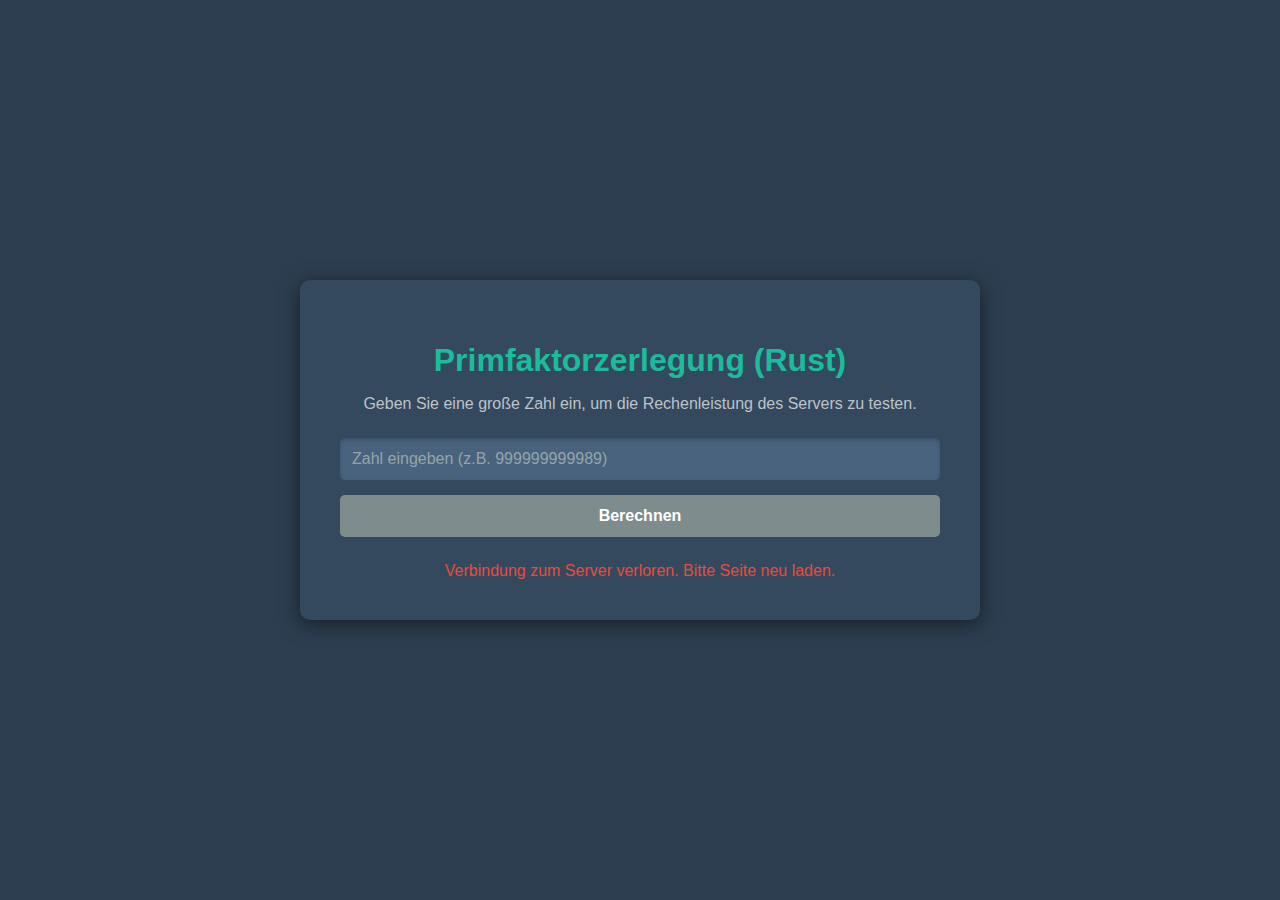
<file: forntend/index.html>
<!DOCTYPE html>
<html lang="de">
<head>
    <meta charset="UTF-8">
    <meta name="viewport" content="width=device-width, initial-scale=1.0">
    <title>Rechenintensives Projekt (Rust)</title>
    <link rel="stylesheet" href="style.css">
</head>
<body>

<div class="main-container">
    <h1>Primfaktorzerlegung (Rust)</h1>
    <p>Geben Sie eine große Zahl ein, um die Rechenleistung des Servers zu testen.</p>

    <form id="factorize-form">
        <input type="number" id="number-input" placeholder="Zahl eingeben (z.B. 999999999989)" required>
        <div class="button-group">
            <button type="submit" id="submit-btn">
                Berechnen
            </button>
            <button type="button" id="cancel-btn" class="hidden">Abbrechen</button>
        </div>

        <div id="progress-container" class="progress-container hidden">
            <div id="progress-bar" class="progress-bar"></div>
            <p id="progress-text" class="progress-text">0% abgeschlossen</p>
        </div>
    </form>

    <div id="result-container" class="hidden">
        <h2>Ergebnis</h2>
        <p id="result-number"></p>
        <p id="result-factors"></p>
        <p id="result-duration"></p>
        <p id="result-duration-sec"></p>
    </div>

    <div id="error-message" class="message hidden"></div>
</div>

<script src="script.js"></script>

</body>
</html>
</file>
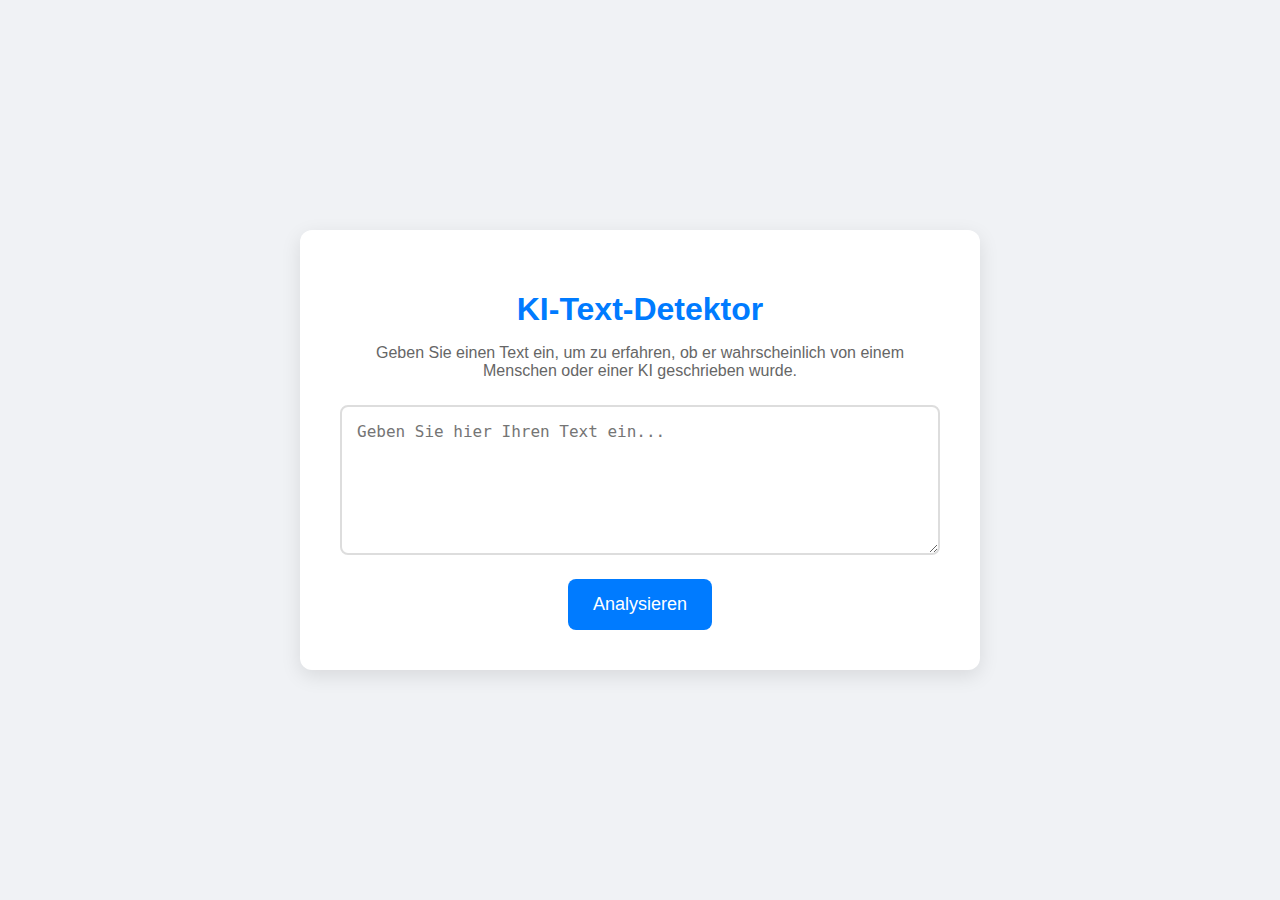
<file: frontend/index.html>
<!DOCTYPE html>
<html lang="de">
<head>
    <meta charset="UTF-8">
    <meta name="viewport" content="width=device-width, initial-scale=1.0">
    <title>KI-Text-Detektor</title>
    <link rel="stylesheet" href="style.css">
</head>
<body>
<div class="container">
    <h1>KI-Text-Detektor</h1>
    <p>Geben Sie einen Text ein, um zu erfahren, ob er wahrscheinlich von einem Menschen oder einer KI geschrieben wurde.</p>
    <textarea id="text-input" placeholder="Geben Sie hier Ihren Text ein..." required></textarea>
    <button id="analyze-btn">Analysieren</button>
    <div id="result-container" class="hidden">
        <p id="result-text"></p>
        <div class="progress-bar-container">
            <div class="progress-bar mensch-bar"></div>
            <div class="progress-bar ki-bar"></div>
        </div>
        <div class="probability-labels">
            <span id="mensch-label"></span>
            <span id="ki-label"></span>
        </div>
    </div>
</div>
<script src="script.js"></script>
</body>
</html>
</file>
<file: forntend/style.css>
/* style.css */
body {
    font-family: -apple-system, BlinkMacSystemFont, "Segoe UI", Roboto, Helvetica, Arial, sans-serif;
    background-color: #2c3e50;
    color: #ecf0f1;
    display: flex;
    justify-content: center;
    align-items: center;
    min-height: 100vh;
    margin: 0;
    padding: 20px;
    box-sizing: border-box;
}

.main-container {
    background-color: #34495e;
    padding: 40px;
    border-radius: 10px;
    box-shadow: 0 4px 20px rgba(0, 0, 0, 0.5);
    max-width: 600px;
    width: 100%;
    text-align: center;
}

h1 {
    color: #1abc9c;
    margin-bottom: 10px;
}

p {
    margin-bottom: 25px;
    color: #bdc3c7;
}

#factorize-form {
    display: flex;
    flex-direction: column;
    gap: 15px;
    margin-bottom: 25px;
}

#number-input {
    padding: 12px;
    border: none;
    border-radius: 5px;
    background-color: #49637e;
    color: #ecf0f1;
    font-size: 1rem;
    box-shadow: inset 0 2px 4px rgba(0, 0, 0, 0.2);
}

#number-input::placeholder {
    color: #95a5a6;
}

.button-group {
    display: flex;
    gap: 10px;
}

button {
    flex: 1;
    padding: 12px 20px;
    border: none;
    border-radius: 5px;
    background-color: #1abc9c;
    color: #fff;
    font-size: 1rem;
    font-weight: bold;
    cursor: pointer;
    transition: background-color 0.3s ease, transform 0.2s ease;
}

#cancel-btn {
    background-color: #e74c3c;
}
#cancel-btn:hover:not(:disabled) {
    background-color: #c0392b;
    transform: translateY(-2px);
}

button:hover:not(:disabled) {
    background-color: #16a085;
    transform: translateY(-2px);
}

button:disabled {
    background-color: #7f8c8d;
    cursor: not-allowed;
}

#loading-spinner {
    display: inline-block;
    width: 1rem;
    height: 1rem;
    border: 3px solid rgba(255, 255, 255, 0.3);
    border-radius: 50%;
    border-top-color: #fff;
    animation: spin 1s ease-in-out infinite;
    vertical-align: middle;
    margin-left: 10px;
}

@keyframes spin {
    to { transform: rotate(360deg); }
}

.hidden {
    display: none !important;
}

/* Styling für Fortschrittsbalken */
.progress-container {
    width: 100%;
    height: 20px;
    background-color: #49637e;
    border-radius: 5px;
    overflow: hidden;
    margin-top: 15px;
    box-shadow: inset 0 2px 4px rgba(0, 0, 0, 0.2);
}

.progress-bar {
    height: 100%;
    width: 0;
    background-color: #2ecc71; /* Fortschrittsfarbe */
    transition: width 0.3s ease; /* Weiche Animation */
}

.progress-text {
    margin-top: 5px;
    font-size: 0.9rem;
    color: #bdc3c7;
}

/* Ergebnisbereich */
#result-container {
    margin-top: 25px;
    text-align: left;
    border-top: 1px solid #49637e;
    padding-top: 25px;
    animation: fadeIn 0.5s ease-in;
}

#result-container h2 {
    color: #3498db;
    margin-bottom: 15px;
}

#result-container p {
    margin-bottom: 10px;
    word-break: break-all;
}

.message {
    color: #e74c3c;
    margin-top: 15px;
}

@keyframes fadeIn {
    from { opacity: 0; transform: translateY(10px); }
    to { opacity: 1; transform: translateY(0); }
}
</file>
<file: frontend/style.css>
/* frontend/style.css */
body {
    font-family: 'Segoe UI', Tahoma, Geneva, Verdana, sans-serif;
    background-color: #f0f2f5;
    color: #333;
    display: flex;
    justify-content: center;
    align-items: center;
    height: 100vh;
    margin: 0;
}
.container {
    background: #fff;
    padding: 40px;
    border-radius: 12px;
    box-shadow: 0 6px 20px rgba(0, 0, 0, 0.1);
    width: 90%;
    max-width: 600px;
    text-align: center;
}
h1 {
    color: #007BFF;
    margin-bottom: 10px;
}
p {
    color: #666;
    margin-bottom: 25px;
}
textarea {
    width: 100%;
    min-height: 150px;
    padding: 15px;
    border: 2px solid #ddd;
    border-radius: 8px;
    font-size: 16px;
    resize: vertical;
    box-sizing: border-box;
    transition: border-color 0.3s;
}
textarea:focus {
    outline: none;
    border-color: #007BFF;
}
button {
    background-color: #007BFF;
    color: white;
    padding: 15px 25px;
    border: none;
    border-radius: 8px;
    cursor: pointer;
    font-size: 18px;
    margin-top: 20px;
    transition: background-color 0.3s ease;
}
button:hover {
    background-color: #0056b3;
}
.hidden {
    display: none;
}
#result-container {
    margin-top: 30px;
    padding: 20px;
    border: 1px solid #e0e0e0;
    border-radius: 10px;
    background-color: #f9f9f9;
}
.progress-bar-container {
    width: 100%;
    height: 30px;
    background-color: #e9ecef;
    border-radius: 15px;
    display: flex;
    overflow: hidden;
    margin-top: 15px;
}
.progress-bar {
    height: 100%;
    transition: width 0.6s ease-in-out;
}
.mensch-bar {
    background-color: #28a745;
}
.ki-bar {
    background-color: #dc3545;
}
.probability-labels {
    display: flex;
    justify-content: space-between;
    margin-top: 8px;
    font-weight: bold;
}
#mensch-label {
    color: #28a745;
}
#ki-label {
    color: #dc3545;
}
</file>
